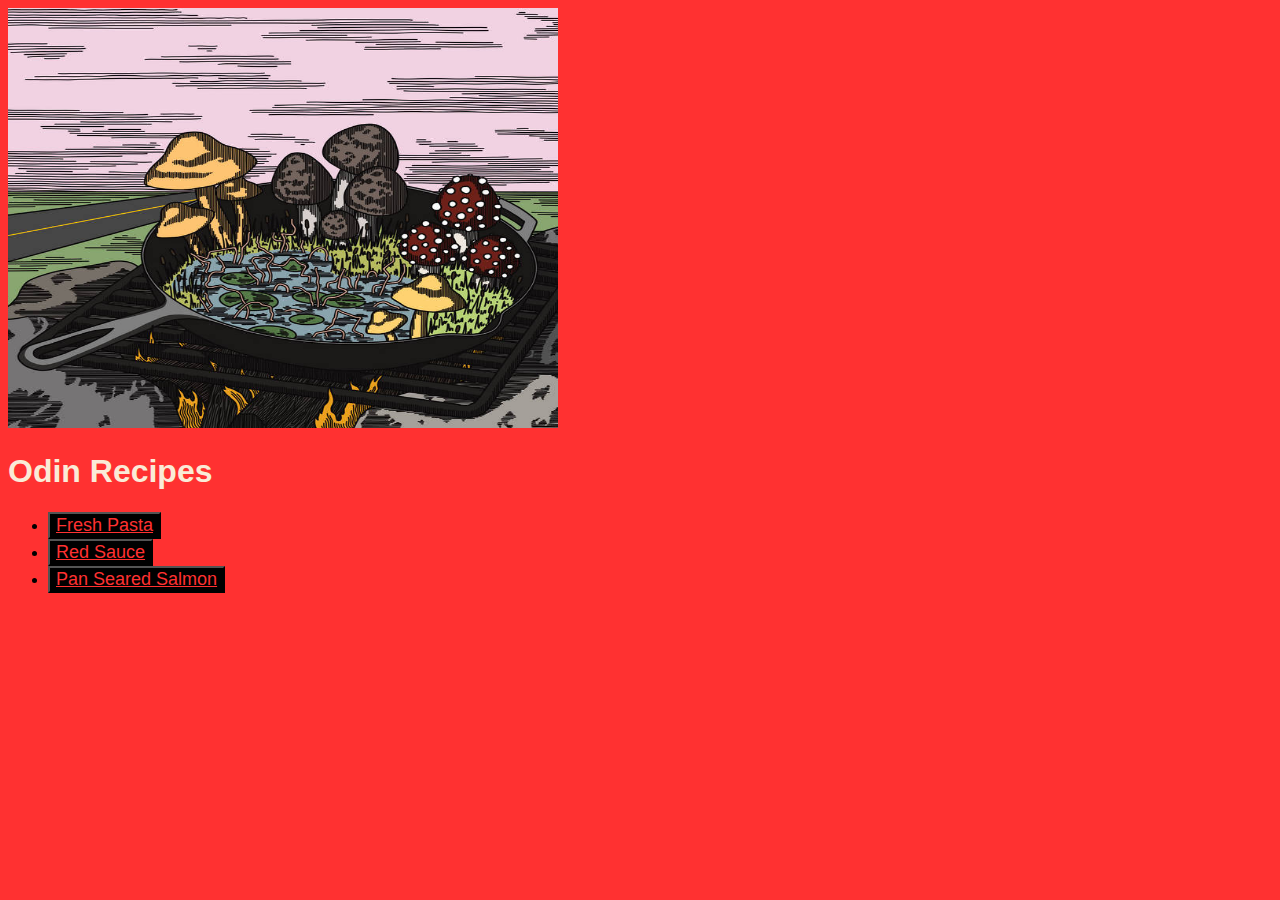
<file: index.html>
<!DOCTYPE html>
<html lang="en">
    <meta charset="UTF-8">
    <head>
        <title> Odin Recipes </title>
        <link rel="stylesheet" href="styles.css">
    </head>
    <body>
        <a href="https://www.shroomery.org/" target="_blank">
        <img src="images/mushroom-iron.jpeg" width="550" height="420"  alt="Mushroom Skillet">
        </a>
        <h1 class="main">Odin Recipes</h1>
        <ul>
        <li><button><a href="recipes/fresh-pasta.html" class="link">Fresh Pasta</a></button></li>
        <li><button><a href="recipes/red-sauce.html" class="link">Red Sauce</a></button></li>
        <li><button><a href="recipes/pan-fried-salmon.html" class="link">Pan Seared Salmon</a></button></li>
        </ul>
    </body>
</html>
</file>
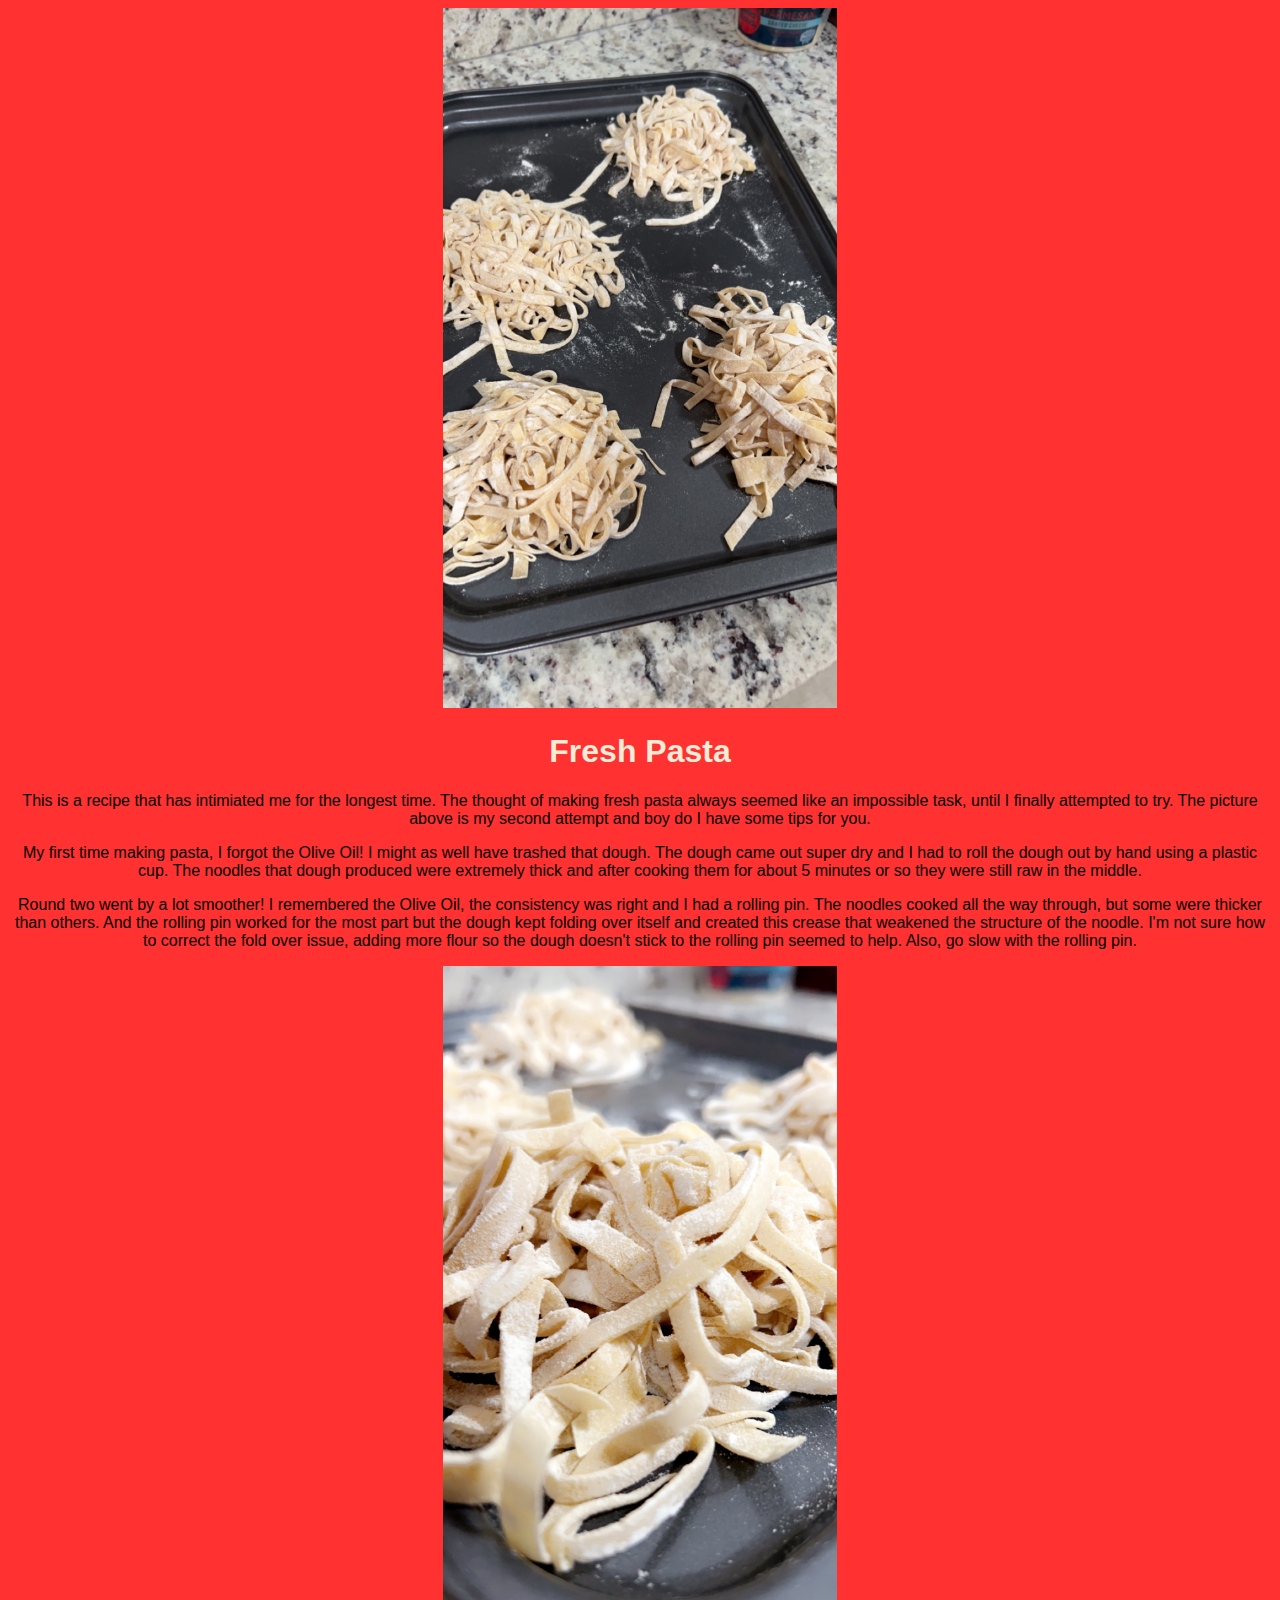
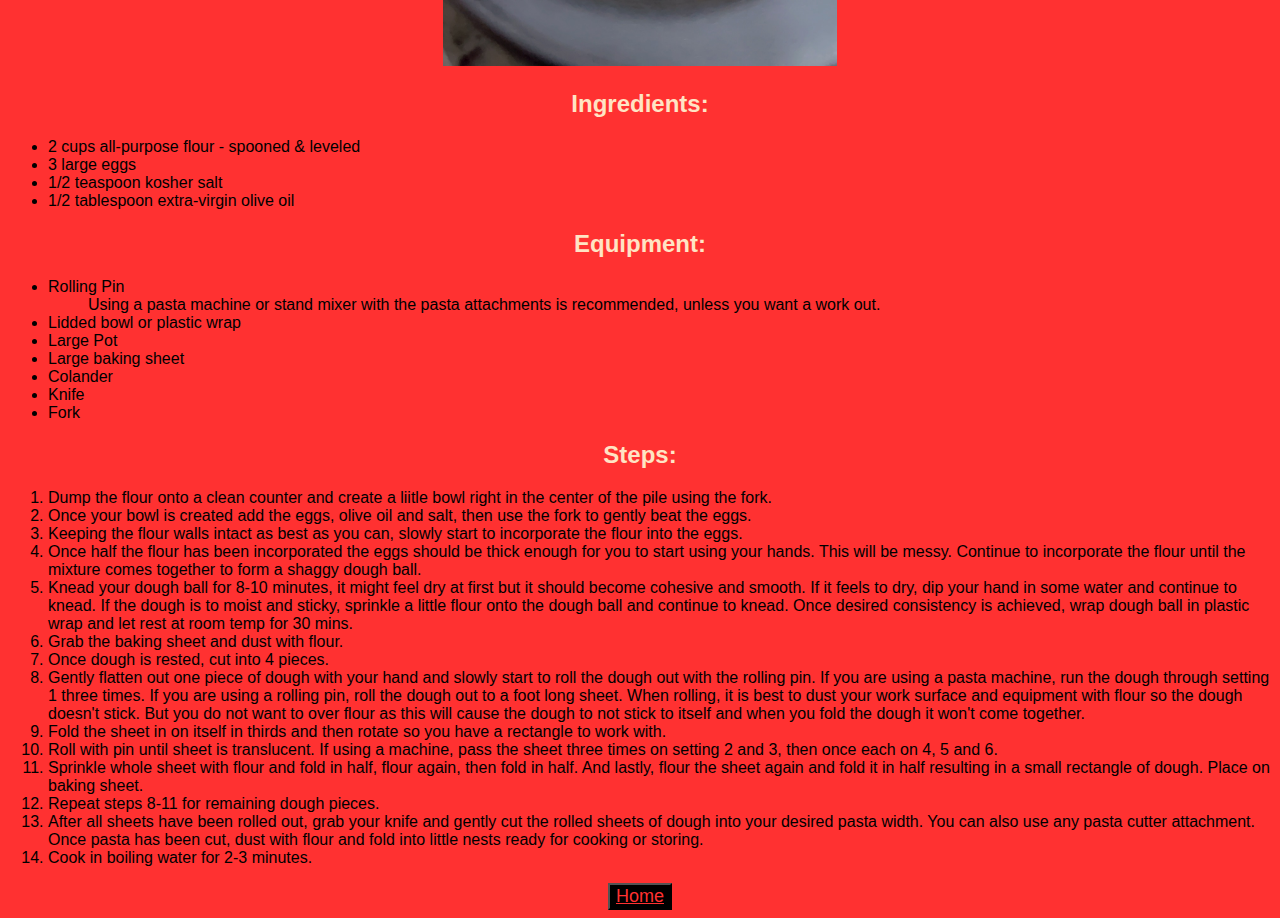
<file: recipes/fresh-pasta.html>
<!DOCTYPE html>
<html lang="en">
    <meta charset="UTF-8">
    <head>
        <title> Fresh Pasta </title>
        <link rel="stylesheet" href="styles.css">
    </head>
    
    <body>
        <img src="../images/pasta1.JPG" width="auto" height="700" alt="Pasta coated in flour">
        <h1 class="main">Fresh Pasta</h1>
        <p> This is a recipe that has intimiated me for the longest time. The 
            thought of making fresh pasta always seemed like an impossible
            task, until I finally attempted to try. The picture above is my
            second attempt and boy do I have some tips for you.  
        </p>
        <p> My first time making pasta, I forgot the Olive Oil! I might as 
            well have trashed that dough. The dough came out super dry and I had 
            to roll the dough out by hand using a plastic cup. The noodles that dough 
            produced were extremely thick and after cooking them for about 5 minutes 
            or so they were still raw in the middle. 
        </p>
        <p> Round two went by a lot smoother! I remembered the Olive Oil, the 
            consistency was right and I had a rolling pin. The noodles cooked all
            the way through, but some were thicker than others. And the rolling pin 
            worked for the most part but the dough kept folding over itself and 
            created this crease that weakened the structure of the noodle. I'm not sure 
            how to correct the fold over issue, adding more flour so the dough doesn't 
            stick to the rolling pin seemed to help. Also, go slow with the rolling pin. 
        </p>
        <img src="../images/pasta2.JPG" width="auto" height="700" alt="Pasta Close Up">
        <h2 class="little">Ingredients:</h2>
        <ul>
            <li>2 cups all-purpose flour - spooned & leveled</li>
            <li>3 large eggs</li>
            <li>1/2 teaspoon kosher salt</li>
            <li>1/2 tablespoon extra-virgin olive oil</li>
        </ul>
        <h2 class="little"> Equipment: </h2>
        <ul>
            <dl>
                <li><dt>Rolling Pin</dt></li>
                <dd> Using a pasta machine or stand mixer with the pasta
                    attachments is recommended, unless you want a work out.</dd>
                <li> Lidded bowl or plastic wrap</li>
                <li> Large Pot</li>
                <li>Large baking sheet</li>
                <li> Colander</li>
                <li>Knife</li>
                <li>Fork</li>
            </dl>
        </ul>
        <h2 class="little">Steps:</h2>
        <ol>
            <li>Dump the flour onto a clean counter and create a liitle 
            bowl right in the center of the pile using the fork.</li>
            <li> Once your bowl is created add the eggs, olive oil and salt, then use the fork to 
            gently beat the eggs.</li>
            <li> Keeping the flour walls intact as best as you can, slowly start to 
            incorporate the flour into the eggs. </li>
            <li>Once half the flour has been incorporated the eggs should be thick enough
            for you to start using your hands. This will be messy. Continue to incorporate
            the flour until the mixture comes together to form a shaggy dough ball.</li>
            <li>Knead your dough ball for 8-10 minutes, it might feel dry at first but it 
            should become cohesive and smooth. If it feels to dry, dip your hand in some water 
            and continue to knead. If the dough is to moist and sticky, sprinkle a little
            flour onto the dough ball and continue to knead. Once desired consistency is 
            achieved, wrap dough ball in plastic wrap and let rest at room temp for 30 mins.</li>
            <li>Grab the baking sheet and dust with flour.</li>
            <li> Once dough is rested, cut into 4 pieces.</li>
            <li>Gently flatten out one piece of dough with your hand and slowly start 
            to roll the dough out with the rolling pin. If you are using a pasta machine, 
            run the dough through setting 1 three times. If you are using a rolling pin, roll 
            the dough out to a foot long sheet. When rolling, it is best to dust your work surface 
            and equipment with flour so the dough doesn't stick. But you do not want to over flour
            as this will cause the dough to not stick to itself and when you fold the dough
            it won't come together.</li>
            <li>Fold the sheet in on itself in thirds and then rotate so you have a 
            rectangle to work with.</li>
            <li>Roll with pin until sheet is translucent. If using a machine, pass the 
            sheet three times on setting 2 and 3, then once each on 4, 5 and 6. </li>
            <li>Sprinkle whole sheet with flour and fold in half, flour again, then fold
            in half. And lastly, flour the sheet again and fold it in half resulting in a small 
            rectangle of dough. Place on baking sheet.</li>
            <li>Repeat steps 8-11 for remaining dough pieces.</li>
            <li>After all sheets have been rolled out, grab your knife and gently cut 
            the rolled sheets of dough into your desired pasta width. You can also use any
            pasta cutter attachment. Once pasta has been cut, dust with flour and fold into 
            little nests ready for cooking or storing.</li>
            <li> Cook in boiling water for 2-3 minutes.</li>
        </ol>
        <button><a class="link" href="../index.html">Home</a></button>
    </body>
</html>
</file>
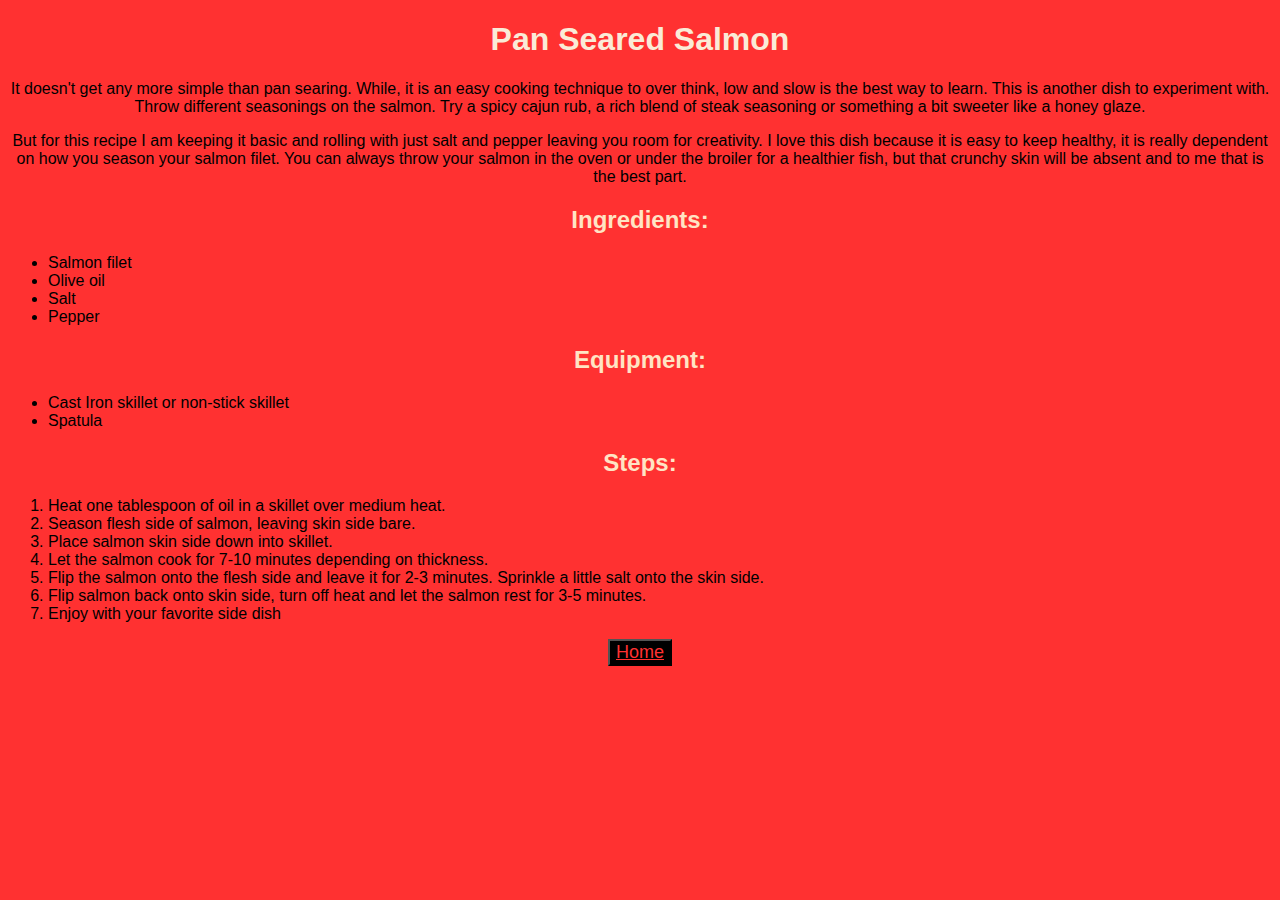
<file: recipes/pan-fried-salmon.html>
<!DOCTYPE html>
<html lang="en">
    <meta charset="UTF-8">
    <head>
        <title>Pan Seared Salmon</title>
        <link rel="stylesheet" href="styles.css">
    </head>
    <body>
        <h1 class="main">Pan Seared Salmon</h1>
        <p>It doesn't get any more simple than pan searing. While, it is an easy cooking 
            technique to over think, low and slow is the best way to learn. This is another 
            dish to experiment with. Throw different seasonings on the salmon. Try a spicy cajun 
            rub, a rich blend of steak seasoning or something a bit sweeter like a honey glaze.</p>
        <p>But for this recipe I am keeping it basic and rolling with just salt and pepper
            leaving you room for creativity. I love this dish because it is easy to keep 
            healthy, it is really dependent on how you season your salmon filet. You can always
            throw your salmon in the oven or under the broiler for a healthier fish, 
            but that crunchy skin will be absent and to me that is the best part. 
        </p>
        <h2 class="little">Ingredients:</h2>
        <ul>
            <li>Salmon filet</li>
            <li>Olive oil</li>
            <li>Salt</li>
            <li>Pepper</li>
        </ul>
        <h2 class="little">Equipment:</h2>
        <ul>
            <li>Cast Iron skillet or non-stick skillet</li>
            <li>Spatula</li>
        </ul>
        <h2 class="little">Steps:</h2>
        <ol>
            <li>Heat one tablespoon of oil in a skillet over medium heat.</li>
            <li>Season flesh side of salmon, leaving skin side bare.</li>
            <li>Place salmon skin side down into skillet.</li>
            <li>Let the salmon cook for 7-10 minutes depending on thickness.</li>
            <li>Flip the salmon onto the flesh side and leave it for 2-3 minutes.
                Sprinkle a little salt onto the skin side.
            </li>
            <li>Flip salmon back onto skin side, turn off heat and let the salmon rest 
                for 3-5 minutes.
            </li>
            <li>Enjoy with your favorite side dish</li>
        </ol>
        <button><a class="link" href="../index.html">Home</a></button>
    </body>
</html>
</file>
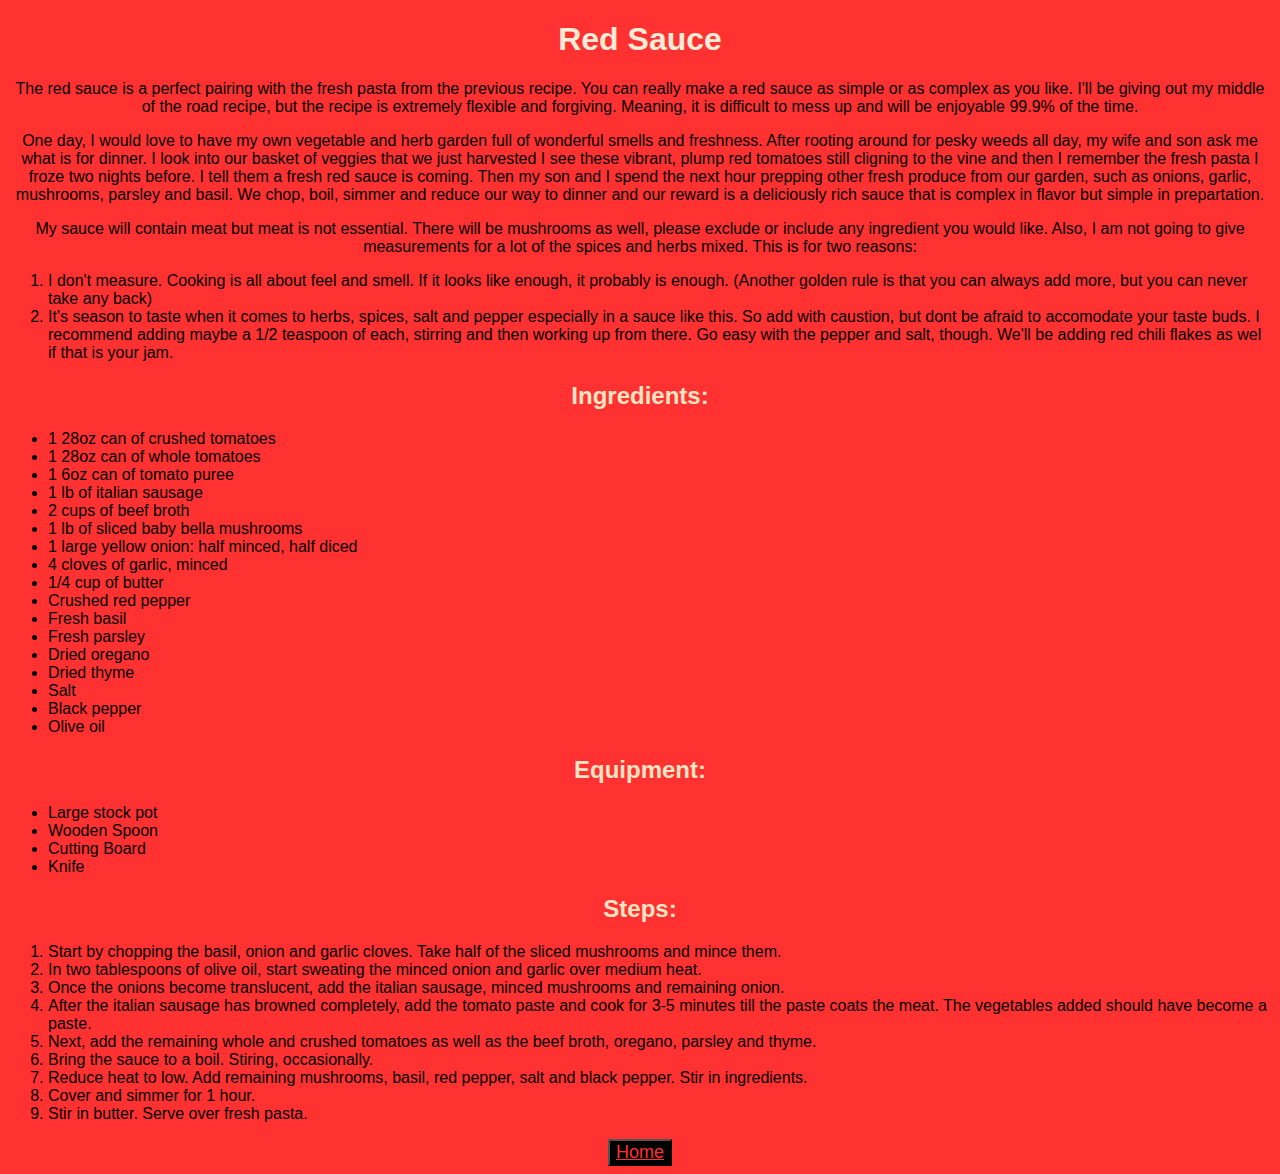
<file: recipes/red-sauce.html>
<!DOCTYPE html>
<html lang="en">
    <meta charset="UTF-8">
    <head>
        <title>Red Sauce</title>
        <link rel="stylesheet" href="styles.css">
    </head>    
    <body>
        <h1 class="main">Red Sauce</h1>
        <p> The red sauce is a perfect pairing with the fresh pasta from the previous 
            recipe. You can really make a red sauce as simple or as complex as you 
            like. I'll be giving out my middle of the road recipe, but the recipe is 
            extremely flexible and forgiving. Meaning, it is difficult to mess up and 
            will be enjoyable 99.9% of the time.
        </p>
        <p>One day, I would love to have my own vegetable and herb garden full of 
            wonderful smells and freshness. After rooting around for pesky weeds all day,
            my wife and son ask me what is for dinner. I look into our basket of veggies that
            we just harvested I see these vibrant, plump red tomatoes still cligning to the vine
            and then I remember the fresh pasta I froze two nights before. I tell them a fresh 
            red sauce is coming. Then my son and I spend the next hour prepping other fresh 
            produce from our garden, such as onions, garlic, mushrooms, parsley and basil. We chop,
            boil, simmer and reduce our way to dinner and our reward is a deliciously rich 
            sauce that is complex in flavor but simple in prepartation. 
        </p>
        <p>My sauce will contain meat but meat is not essential. There will be mushrooms
            as well, please exclude or include any ingredient you would like. Also,
            I am not going to give measurements for a lot of the spices and herbs mixed. 
            This is for two reasons:
            <ol>
                <li>I don't measure. Cooking is all about feel and smell. If it looks like
                    enough, it probably is enough. (Another golden rule is that you can always 
                    add more, but you can never take any back)
                </li>
                <li>It's season to taste when it comes to herbs, spices, salt and pepper
                    especially in a sauce like this. So add with caustion, but dont be afraid
                    to accomodate your taste buds. I recommend adding maybe a 1/2 teaspoon of each,
                    stirring and then working up from there. Go easy with the pepper and salt, though.
                    We'll be adding red chili flakes as wel if that is your jam.  
                </li>
            </ol>
        </p>
        <h2 class="little">Ingredients:</h2>
        <ul>
            <li>1 28oz can of crushed tomatoes</li>
            <li>1 28oz can of whole tomatoes</li>
            <li>1 6oz can of tomato puree</li>
            <li>1 lb of italian sausage</li>
            <li>2 cups of beef broth</li>
            <li>1 lb of sliced baby bella mushrooms</li>
            <li>1 large yellow onion: half minced, half diced</li>
            <li>4 cloves of garlic, minced</li>
            <li>1/4 cup of butter</li>
            <li>Crushed red pepper</li>
            <li>Fresh basil</li>
            <li>Fresh parsley</li>
            <li>Dried oregano</li>
            <li>Dried thyme</li>
            <li>Salt</li>
            <li>Black pepper</li>
            <li>Olive oil</li>
        </ul>
        <h2 class="little">Equipment:</h2>
        <ul>
            <li>Large stock pot</li>
            <li>Wooden Spoon</li>
            <li>Cutting Board</li>
            <li>Knife</li>
        </ul>
        <h2 class="little">Steps:</h2>
        <ol>
            <li>Start by chopping the basil, onion and garlic cloves. Take half of the 
                sliced mushrooms and mince them.</li>
            <li>In two tablespoons of olive oil, start sweating the minced onion and 
                garlic over medium heat.</li>
            <li>Once the onions become translucent, add the 
                italian sausage, minced mushrooms and remaining onion.
            </li> 
            <li>After the italian sausage has browned completely, add the tomato paste 
                and cook for 3-5 minutes till the paste coats the meat. The vegetables added
                should have become a paste.
            </li>
            <li>Next, add the remaining whole and crushed tomatoes as well as the beef broth,
                oregano, parsley and thyme.</li>
            <li>Bring the sauce to a boil. Stiring, occasionally.</li>
            <li>Reduce heat to low. Add remaining mushrooms, basil, red pepper, salt
                and black pepper. Stir in ingredients.
            </li>
            <li>Cover and simmer for 1 hour.</li>
            <li>Stir in butter. Serve over fresh pasta.</li>
        </ol>
        <button><a class="link" href="../index.html">Home</a></button>
    </body>
</html>
</file>
<file: styles.css>
body {
    background-color: #FF3131;
    font-family: Helvetica, Verdana, "Geneva", Tahoma, sans-serif;
}

.main {
    color: antiquewhite;
}

.link {
    color: #FF3131;
}

button {
    font-size: 18px;
    background-color: black;
}
</file>
<file: recipes/styles.css>
body {
    background-color: #FF3131;
    text-align: center;
    font-family: Helvetica, Verdana, "Geneva", Tahoma, sans-serif;
}

.main {
    color: antiquewhite;
}

.link {
    color: #FF3131;
}

.little {
    color: bisque;
}

ul,
ol {
    text-align: left;
}

button {
    font-size: 18px;
    color: #FF3131;
    background-color: black;
}
</file>
